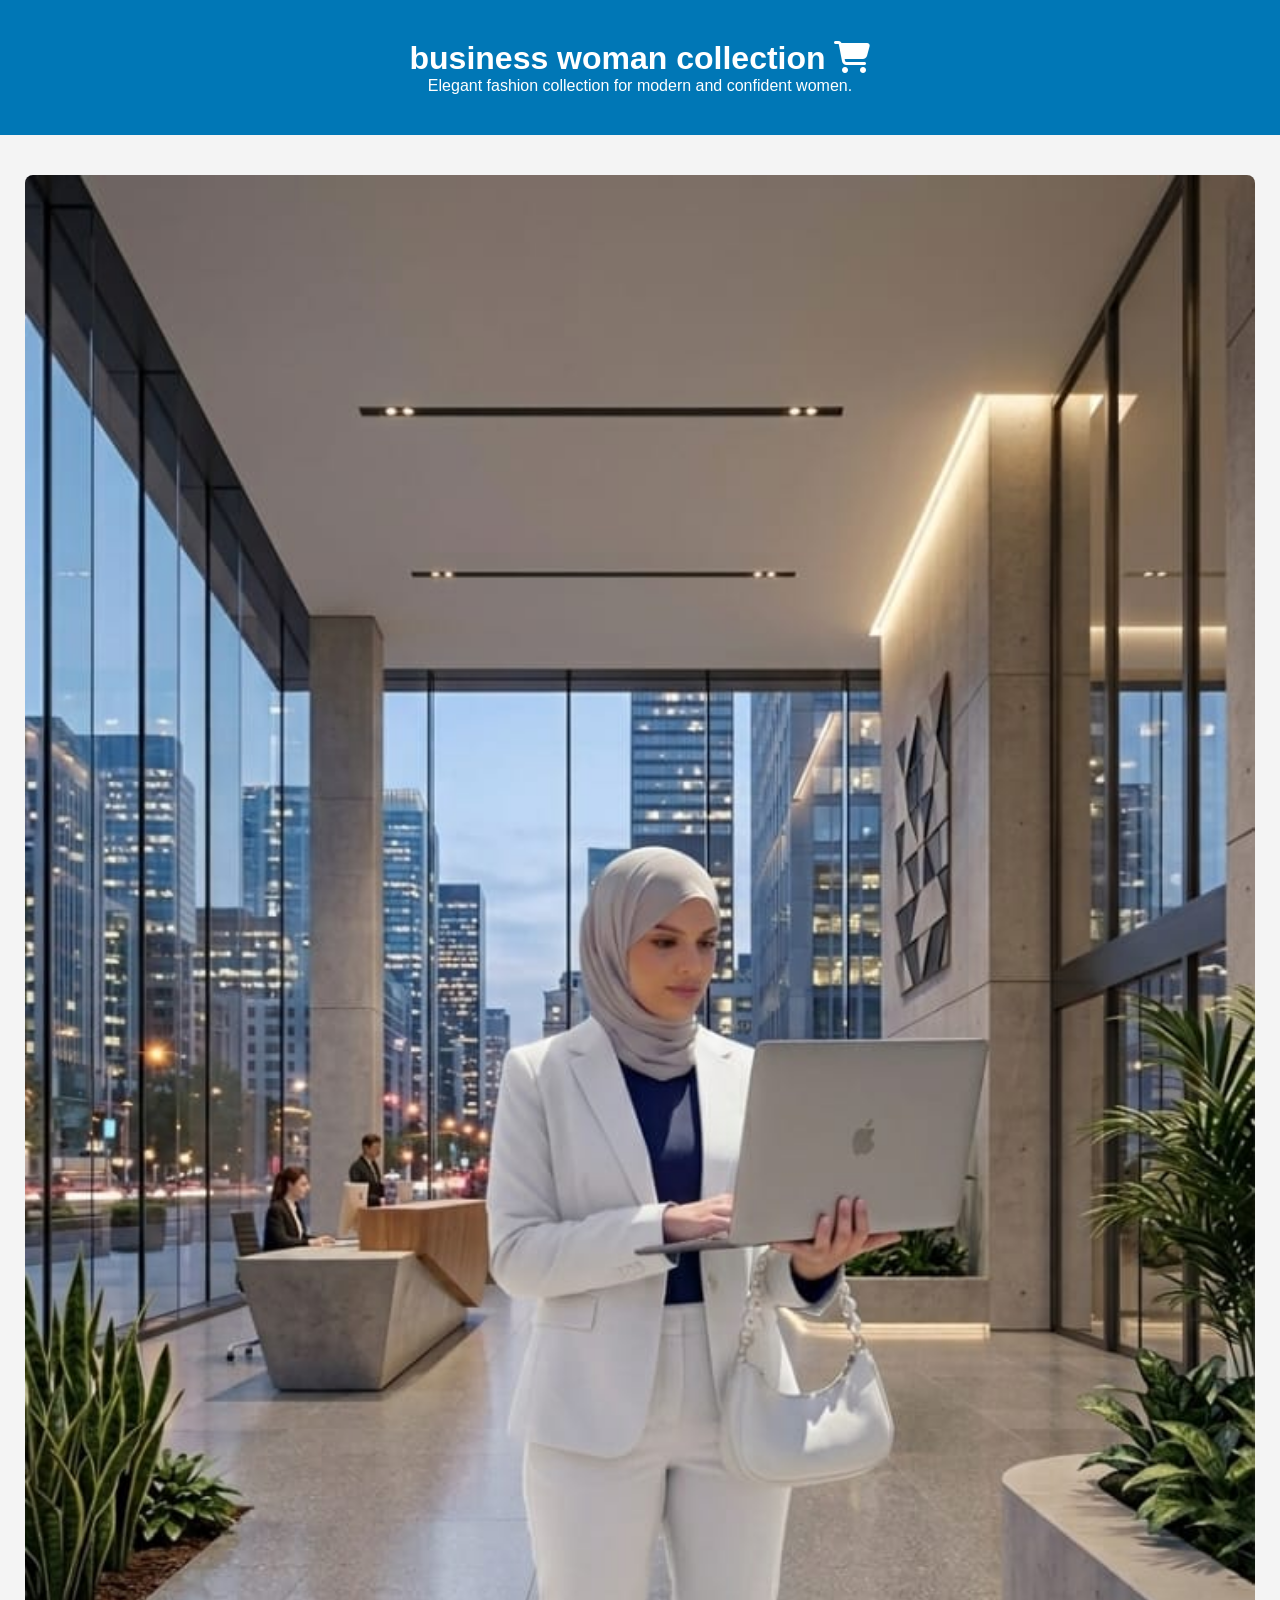
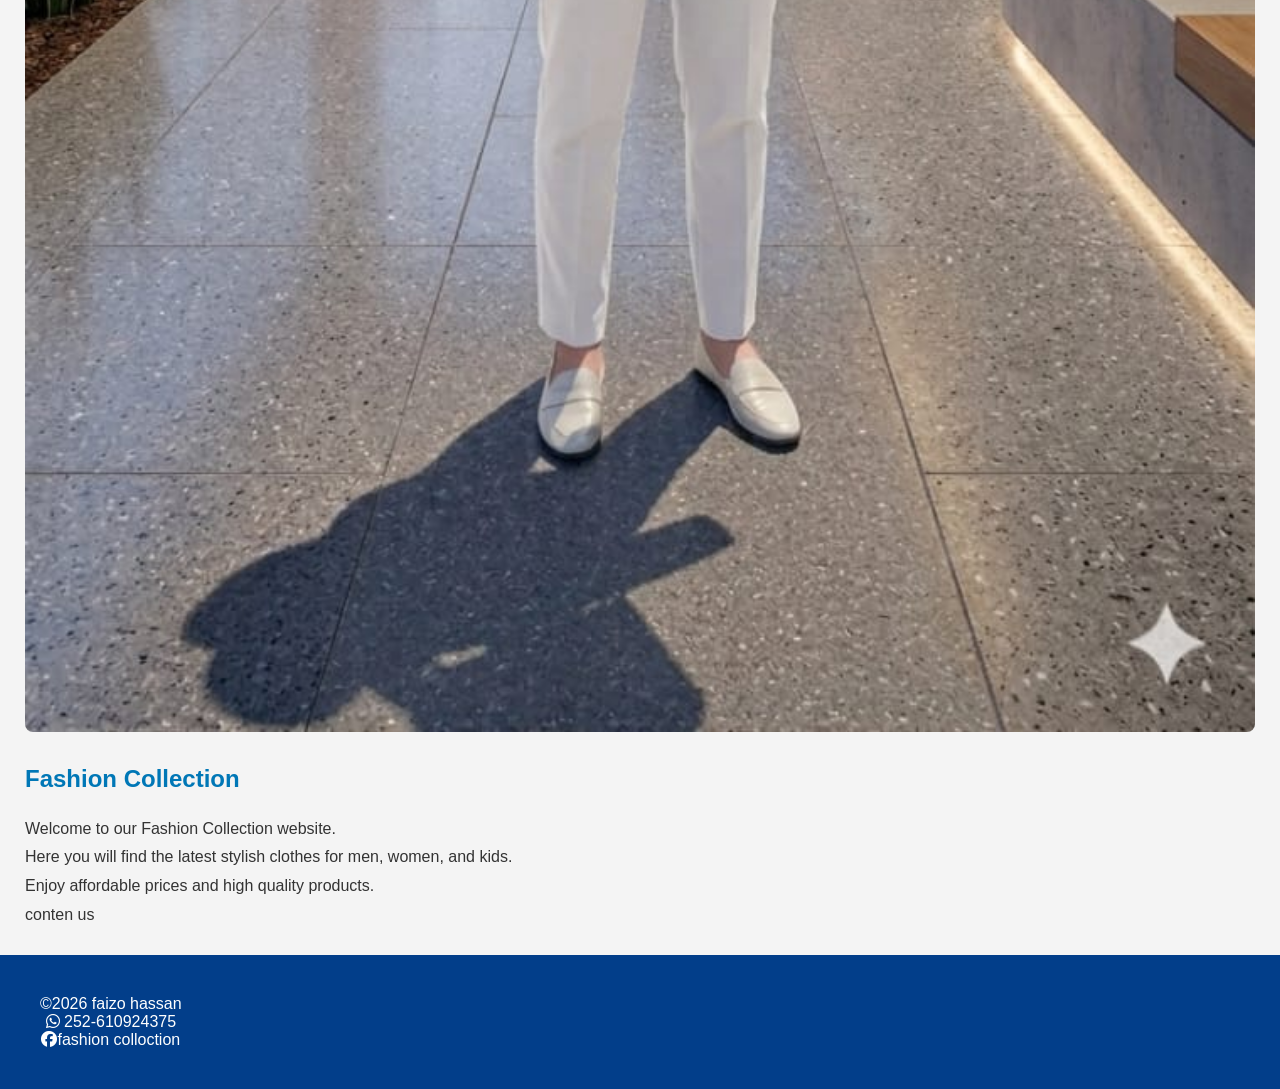
<file: index.html>
<!DOCTYPE html>
<html>
<head>
<link rel="stylesheet" href="style.css">
<link rel="icon" href="logo (2).jpg">

<title>Business Woman</title>
  <link rel="stylesheet"
href="https://cdnjs.cloudflare.com/ajax/libs/font-awesome/6.5.1/css/all.min.css">
</head>

<body>

<header>

<h1>business woman collection <i class="fa-solid fa-cart-shopping"></i></h1>


<p>
Elegant fashion collection for modern and confident women.
</p>

</header>
  <main>
    <section>
      
      <img src="img1.jpg">
        <h2>Fashion Collection</h2>
      
        <p class="p2">
Welcome to our Fashion Collection website.<br>
Here you will find the latest stylish clothes for men, women, and kids.<br>
Enjoy affordable prices and high quality products.
        </p>
      <p class="p">conten us</p>
        
    </section>
  </main>
  <footer><p class="p3">&copy;2026 faizo hassan<br><i class="fa-brands fa-whatsapp"></i>
    252-610924375<br><i class="fa-brands fa-facebook"></i>fashion colloction</p></footer>

</body>
</html>
</file>
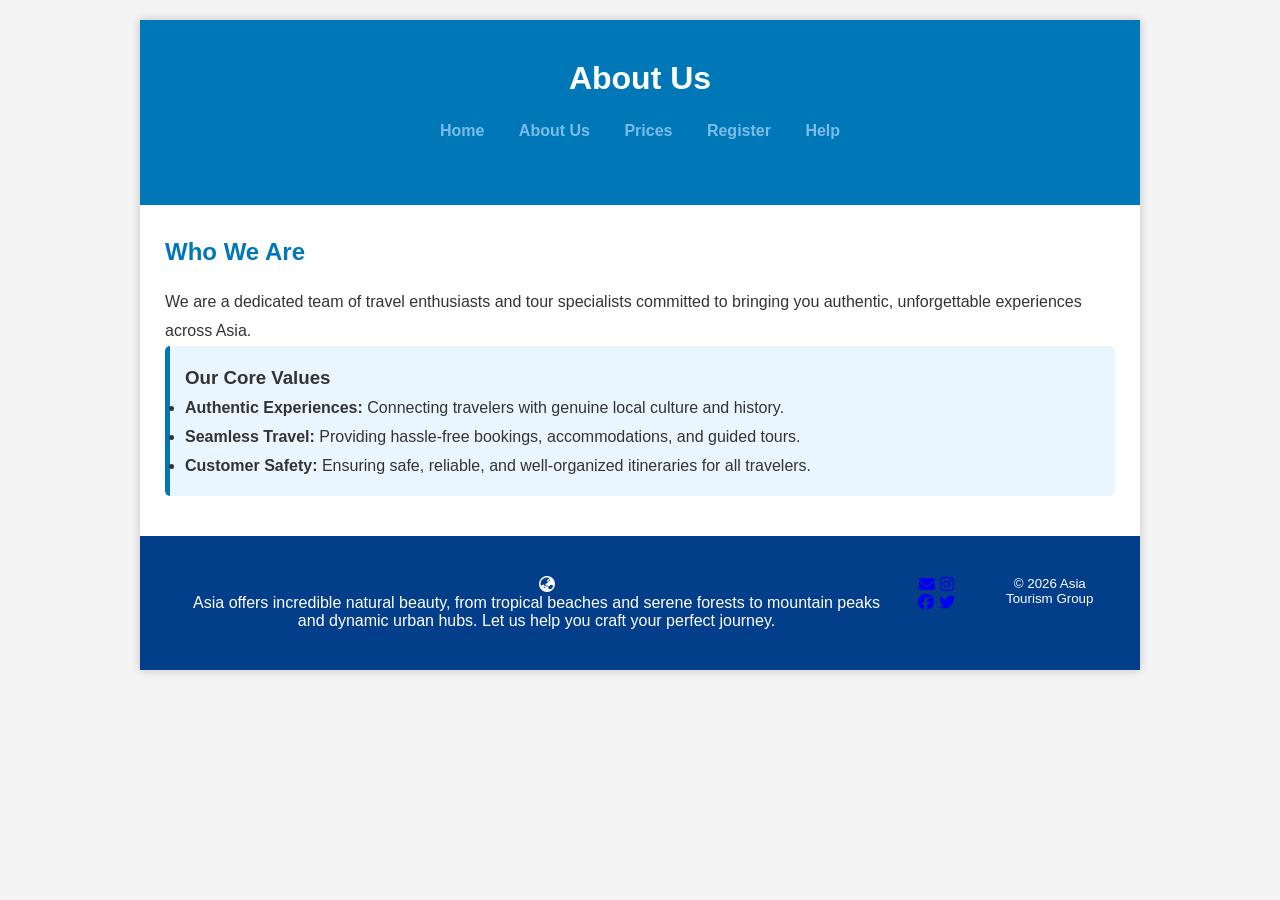
<file: about.html>
<!DOCTYPE html>
<html lang="en">
<head>
    <title>About Us</title>
    <meta charset="utf-8">
    <link rel="stylesheet" href="https://cdnjs.cloudflare.com/ajax/libs/font-awesome/6.5.2/css/all.min.css">
    <link rel="stylesheet" href="style.css">
</head>
<body>
    <div id="guud">
        <header>
            <h1>About Us</h1>
            <nav>
                <a href="home.html">Home</a>
                <a href="about.html">About Us</a>
                <a href="prices.html">Prices</a>
                <a href="register.html">Register</a>
                <a href="help.html">Help</a>
            </nav>
        </header>
        <main>
            <h2>Who We Are</h2>
            <p>We are a dedicated team of travel enthusiasts and tour specialists committed to bringing you authentic, unforgettable experiences across Asia.</p>
            
            <div class="kuwa">
                <h3>Our Core Values</h3>
                <ul>
                    <li><strong>Authentic Experiences:</strong> Connecting travelers with genuine local culture and history.</li>
                    <li><strong>Seamless Travel:</strong> Providing hassle-free bookings, accommodations, and guided tours.</li>
                    <li><strong>Customer Safety:</strong> Ensuring safe, reliable, and well-organized itineraries for all travelers.</li>
                </ul>
            </div>
        </main>
        <footer>
            <div class="footer-info">
                <i class="fa-solid fa-earth-asia"></i>
                <p class="p2">Asia offers incredible natural beauty, from tropical beaches and serene forests to mountain peaks and dynamic urban hubs. Let us help you craft your perfect journey.</p>
            </div>
            <div class="social-links">
                <a href="#"><i class="fa-solid fa-envelope"></i></a>
                <a href="#"><i class="fa-brands fa-instagram"></i></a>
                <a href="#"><i class="fa-brands fa-facebook"></i></a>
                <a href="#"><i class="fa-brands fa-twitter"></i></a>
            </div>
            <small>&copy; 2026 Asia Tourism Group</small>
        </footer>
    </div>
</body>
</html>
</file>
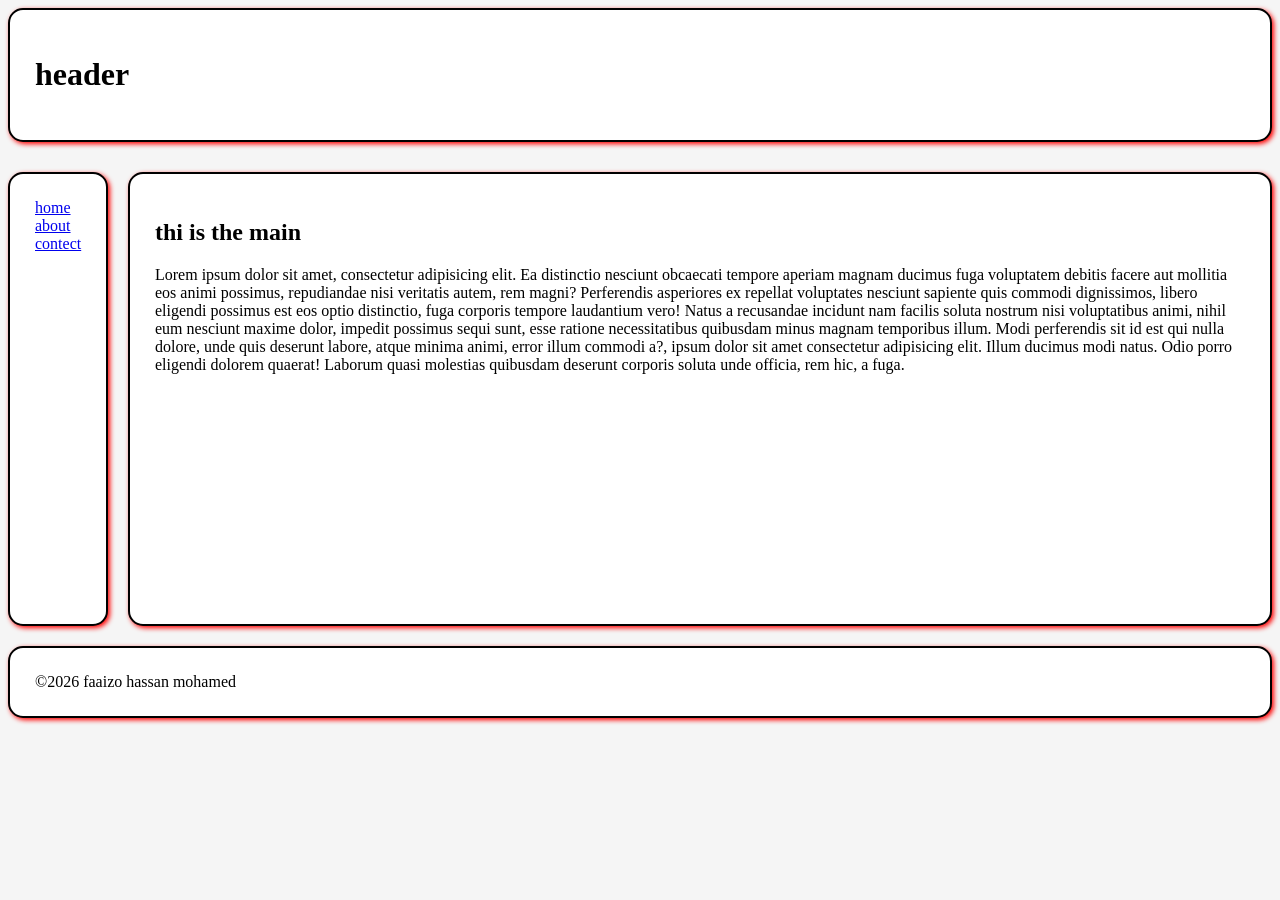
<file: ch7.html>
<!DOCTYPE html>
<html lang="en">
<head>
    <meta charset="UTF-8">
    <meta name="viewport" content="width=<device-width>, initial-scale=1.0">
    <title>Document</title>
    <link rel="stylesheet" href="ch7.css">
</head>
<body>
    <header class="madaxa"><h1>header</h1></header>
    <nav class="dhexda">
        <a href="#">home</a>
        <a href="#">about</a>
        <a href="#">contect</a>
    </nav>
    <main class="dhinaca">
        <section>
            <h2>thi is the main</h2>
            <p>
                Lorem ipsum dolor sit amet, consectetur adipisicing elit.
                 Ea distinctio nesciunt obcaecati tempore aperiam magnam 
                 ducimus fuga voluptatem debitis facere aut mollitia eos 
                 animi possimus, repudiandae nisi veritatis autem, rem magni? Perferendis asperiores ex repellat voluptates 
                 nesciunt sapiente quis commodi dignissimos, libero eligendi possimus est eos optio distinctio,
                fuga corporis tempore laudantium vero! Natus a recusandae incidunt nam facilis soluta nostrum
                 nisi voluptatibus animi, nihil eum nesciunt maxime dolor, impedit possimus sequi sunt, esse ratione necessitatibus
                  quibusdam minus magnam temporibus illum. Modi perferendis sit id est qui nulla dolore, unde quis deserunt labore,
                  atque minima animi, error illum commodi a?,
                ipsum dolor sit amet consectetur adipisicing elit. Illum ducimus modi natus. Odio porro eligendi dolorem quaerat! 
                Laborum quasi molestias quibusdam deserunt corporis soluta unde officia, rem hic, a fuga.
            </p>
        </section>
    </main>
    <footer>
        &copy;2026 faaizo hassan mohamed
    </footer>
    
</body>
</html>
</file>
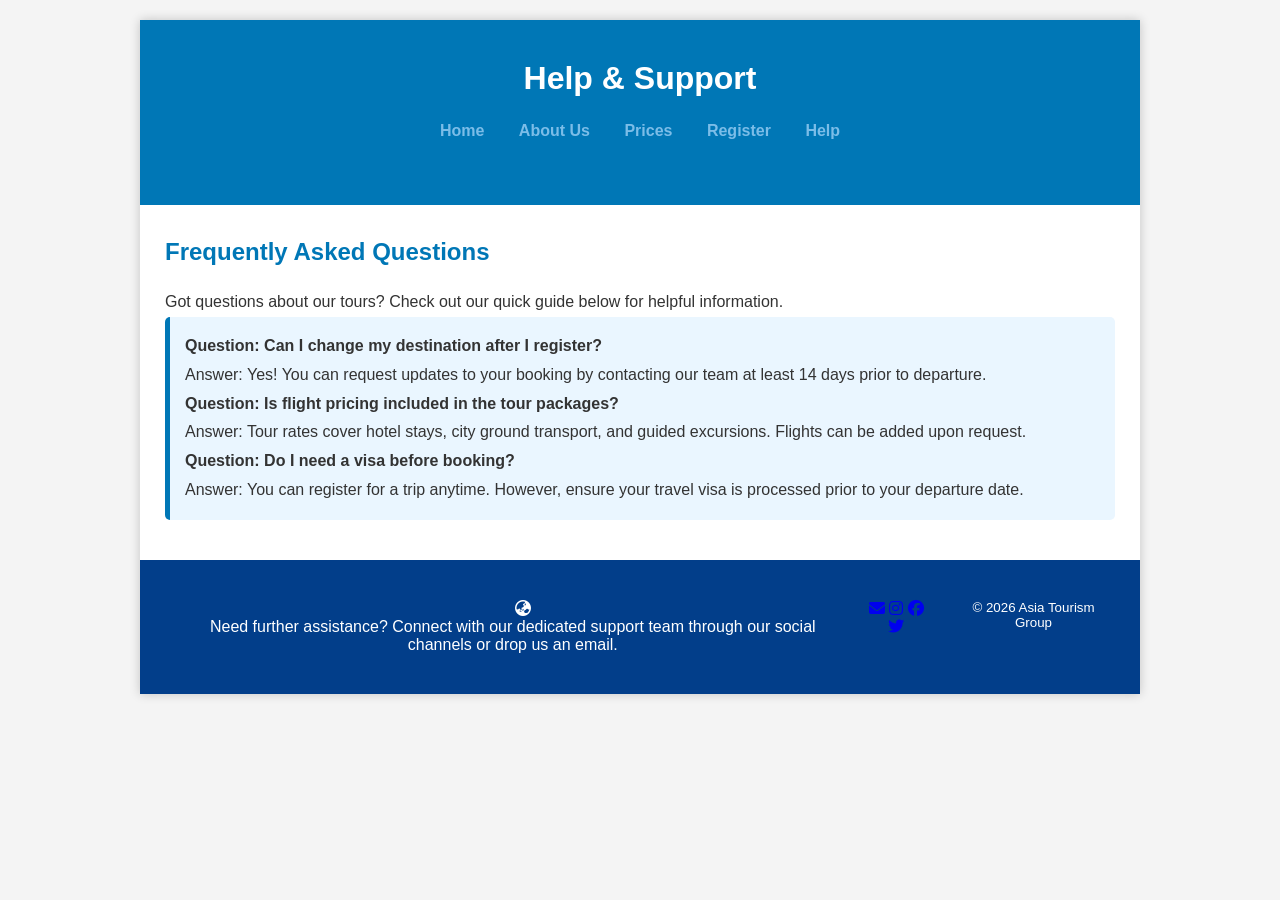
<file: help.html>
<!DOCTYPE html>
<html lang="en">
<head>
    <title>Help Page</title>
    <meta charset="utf-8">
    <link rel="stylesheet" href="https://cdnjs.cloudflare.com/ajax/libs/font-awesome/6.5.2/css/all.min.css">
    <link rel="stylesheet" href="style.css">
</head>
<body>
    <div id="guud">
        <header>
            <h1>Help & Support</h1>
            <nav>
                <a href="home.html">Home</a>
                <a href="about.html">About Us</a>
                <a href="prices.html">Prices</a>
                <a href="register.html">Register</a>
                <a href="help.html">Help</a>
            </nav>
        </header>
        <main>
            <h2>Frequently Asked Questions</h2>
            <p>Got questions about our tours? Check out our quick guide below for helpful information.</p>
            
            <div class="kuwa">
                <p class="suaalo"><strong>Question: Can I change my destination after I register?</strong></p>
                <p>Answer: Yes! You can request updates to your booking by contacting our team at least 14 days prior to departure.</p>

                <p class="suaalo"><strong>Question: Is flight pricing included in the tour packages?</strong></p>
                <p>Answer: Tour rates cover hotel stays, city ground transport, and guided excursions. Flights can be added upon request.</p>
                
                <p class="suaalo"><strong>Question: Do I need a visa before booking?</strong></p>
                <p>Answer: You can register for a trip anytime. However, ensure your travel visa is processed prior to your departure date.</p>
            </div>
        </main>
        <footer>
            <div class="footer-info">
                <i class="fa-solid fa-earth-asia"></i>
                <p class="p2">Need further assistance? Connect with our dedicated support team through our social channels or drop us an email.</p>
            </div>
            <div class="social-links">
                <a href="#"><i class="fa-solid fa-envelope"></i></a>
                <a href="#"><i class="fa-brands fa-instagram"></i></a>
                <a href="#"><i class="fa-brands fa-facebook"></i></a>
                <a href="#"><i class="fa-brands fa-twitter"></i></a>
            </div>
            <small>&copy; 2026 Asia Tourism Group</small>
        </footer>
    </div>
</body>
</html>
</file>
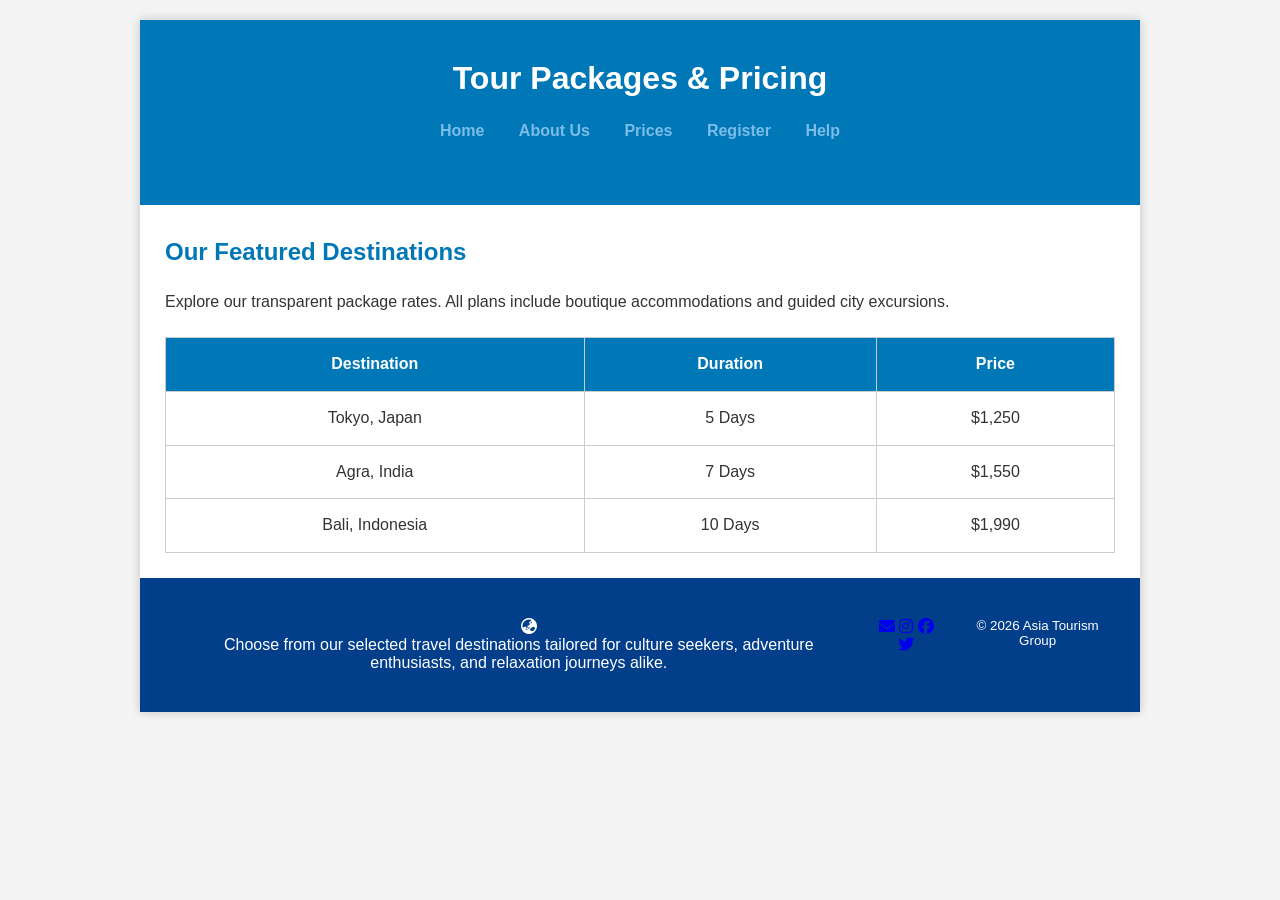
<file: prices.html>
<!DOCTYPE html>
<html lang="en">
<head>
    <title>Tour Prices</title>
    <meta charset="utf-8">
    <link rel="stylesheet" href="https://cdnjs.cloudflare.com/ajax/libs/font-awesome/6.5.2/css/all.min.css">
    <link rel="stylesheet" href="style.css">
</head>
<body>
    <div id="guud">
        <header>
            <h1>Tour Packages & Pricing</h1>
            <nav>
                <a href="home.html">Home</a>
                <a href="about.html">About Us</a>
                <a href="prices.html">Prices</a>
                <a href="register.html">Register</a>
                <a href="help.html">Help</a>
            </nav>
        </header>
        <main>
            <h2>Our Featured Destinations</h2>
            <p>Explore our transparent package rates. All plans include boutique accommodations and guided city excursions.</p>
            
            <table class="shaxan">
                <thead>
                    <tr>
                        <th>Destination</th>
                        <th>Duration</th>
                        <th>Price</th>
                    </tr>
                </thead>
                <tbody>
                    <tr>
                        <td>Tokyo, Japan</td>
                        <td>5 Days</td>
                        <td>$1,250</td>
                    </tr>
                    <tr>
                        <td>Agra, India</td>
                        <td>7 Days</td>
                        <td>$1,550</td>
                    </tr>
                    <tr>
                        <td>Bali, Indonesia</td>
                        <td>10 Days</td>
                        <td>$1,990</td>
                    </tr>
                </tbody>
            </table>
        </main>
        <footer>
            <div class="footer-info">
                <i class="fa-solid fa-earth-asia"></i>
                <p class="p2">Choose from our selected travel destinations tailored for culture seekers, adventure enthusiasts, and relaxation journeys alike.</p>
            </div>
            <div class="social-links">
                <a href="#"><i class="fa-solid fa-envelope"></i></a>
                <a href="#"><i class="fa-brands fa-instagram"></i></a>
                <a href="#"><i class="fa-brands fa-facebook"></i></a>
                <a href="#"><i class="fa-brands fa-twitter"></i></a>
            </div>
            <small>&copy; 2026 Asia Tourism Group</small>
        </footer>
    </div>
</body>
</html>
</file>
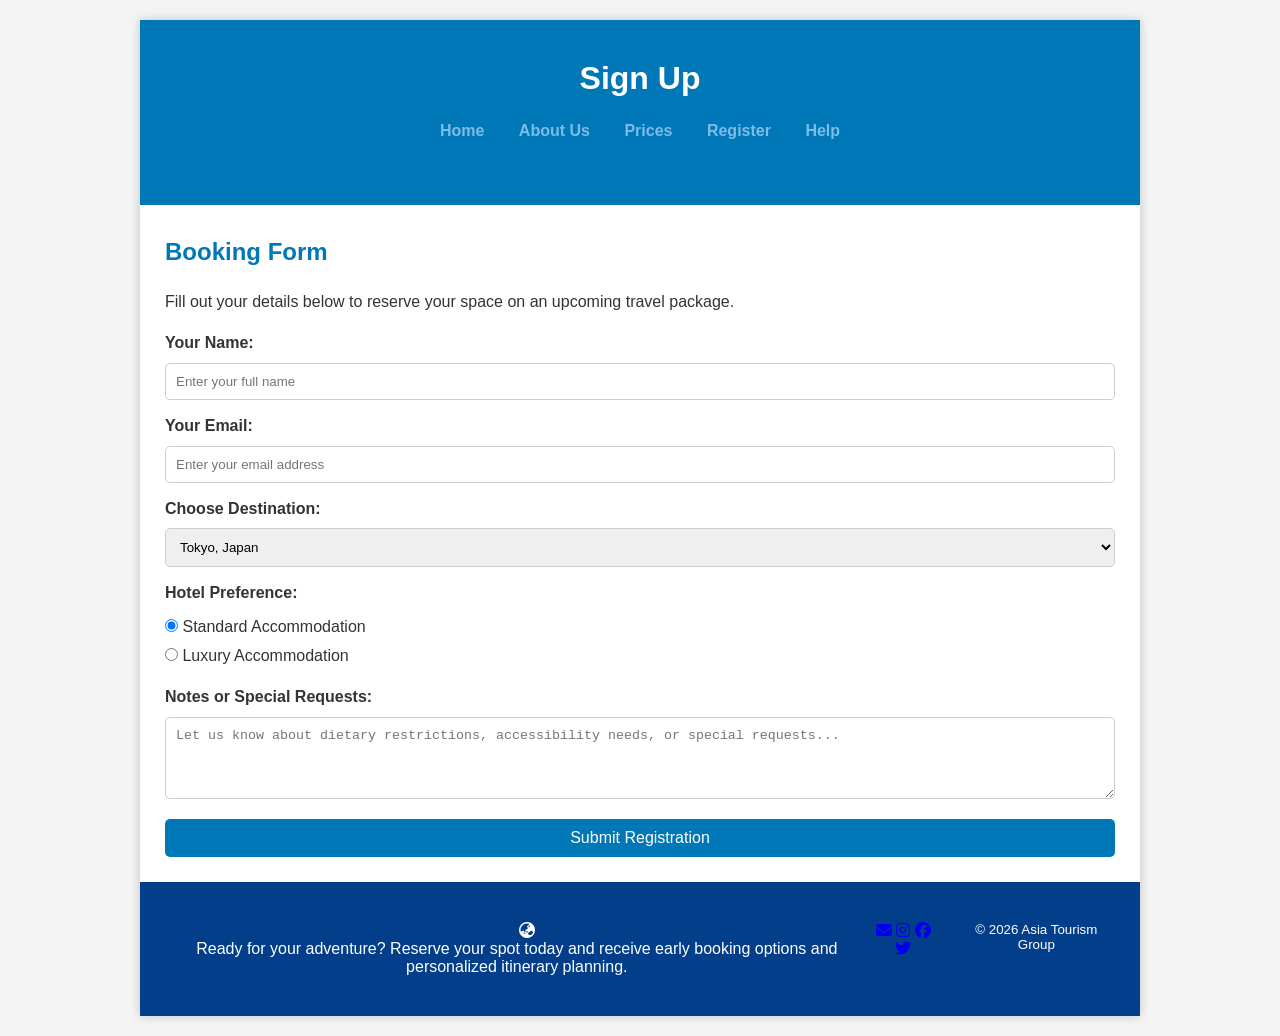
<file: register.html>
<!DOCTYPE html>
<html lang="en">
<head>
    <title>Register For A Tour</title>
    <meta charset="utf-8">
    <link rel="stylesheet" href="https://cdnjs.cloudflare.com/ajax/libs/font-awesome/6.5.2/css/all.min.css">
    <link rel="stylesheet" href="style.css">
</head>
<body>
    <div id="guud">
        <header>
            <h1>Sign Up</h1>
            <nav>
                <a href="home.html">Home</a>
                <a href="about.html">About Us</a>
                <a href="prices.html">Prices</a>
                <a href="register.html">Register</a>
                <a href="help.html">Help</a>
            </nav>
        </header>
        <main>
            <h2>Booking Form</h2>
            <p>Fill out your details below to reserve your space on an upcoming travel package.</p>
            
            <form action="#" method="post">
                <label for="magac">Your Name:</label>
                <input type="text" id="magac" name="magac" required placeholder="Enter your full name">

                <label for="i_meel">Your Email:</label>
                <input type="email" id="i_meel" name="i_meel" required placeholder="Enter your email address">

                <label for="xulasho">Choose Destination:</label>
                <select id="xulasho" name="xulasho">
                    <option value="tokyo">Tokyo, Japan</option>
                    <option value="agra">Agra, India</option>
                    <option value="bali">Bali, Indonesia</option>
                </select>

                <label>Hotel Preference:</label>
                <div style="margin-top: 5px;">
                    <input type="radio" id="rad1" name="hotel" value="standard" checked>
                    <label style="display:inline; font-weight:normal;" for="rad1">Standard Accommodation</label><br>
                    <input type="radio" id="rad2" name="hotel" value="luxury">
                    <label style="display:inline; font-weight:normal;" for="rad2">Luxury Accommodation</label>
                </div>

                <label for="notes">Notes or Special Requests:</label>
                <textarea id="notes" name="notes" rows="4" placeholder="Let us know about dietary restrictions, accessibility needs, or special requests..."></textarea>

                <input type="submit" value="Submit Registration">
            </form>
        </main>
        <footer>
            <div class="footer-info">
                <i class="fa-solid fa-earth-asia"></i>
                <p class="p2">Ready for your adventure? Reserve your spot today and receive early booking options and personalized itinerary planning.</p>
            </div>
            <div class="social-links">
                <a href="#"><i class="fa-solid fa-envelope"></i></a>
                <a href="#"><i class="fa-brands fa-instagram"></i></a>
                <a href="#"><i class="fa-brands fa-facebook"></i></a>
                <a href="#"><i class="fa-brands fa-twitter"></i></a>
            </div>
            <small>&copy; 2026 Asia Tourism Group</small>
        </footer>
    </div>
</body>
</html>
</file>
<file: style.css>
*{
    margin:0;
    padding:0;
    box-sizing:border-box;
}

body{
    font-family:Arial, sans-serif;
    background:#f4f4f4;
    color:#333;
}

#guud{
    width:90%;
    max-width:1000px;
    margin:20px auto;
    background:white;
    box-shadow:0 0 10px rgba(0,0,0,0.2);
}

header{
    background:#0077b6;
    color:white;
    text-align:center;
    padding:40px;
    
    
}

nav{
    
    text-align:center;
    padding:25px;
}

nav a{
  color:  #7BBDE8;
    text-decoration:none;
    margin:0 15px;
    font-weight:bold;
}

nav a:hover{
    color:yellow;
}

main{
    padding:25px;
    line-height:1.8;
}

main h2{
    color:#0077b6;
    margin-bottom:15px;
}

img{
    width:100%;
    height: 180%

    object-fit:cover;
    border-radius:8px;
    margin:15px 0;
}

.kuwa{
    background:#eaf6ff;
    padding:15px;
    border-left:5px solid #0077b6;
    margin-top:0px;
    margin-bottom: 15px;
    border-radius:5px;
}

.shaxan{
    width:100%;
    border-collapse:collapse;
    margin-top:20px;
}

.shaxan th,
.shaxan td{
    border:1px solid #ccc;
    padding:12px;
    text-align:center;
}

.shaxan th{
    background:#0077b6;
    color:white;
}

form{
    display:flex;
    flex-direction:column;
}

label{
    margin-top:12px;
    font-weight:bold;
}

input,
select,
textarea{
    padding:10px;
    margin-top:5px;
    border:1px solid #ccc;
    border-radius:5px;
}

input[type="submit"]{
    background:#0077b6;
    color:white;
    border:none;
    margin-top:20px;
    cursor:pointer;
    font-size:16px;
}

input[type="submit"]:hover{
    background:#023e8a;
}

footer{
    background:#023e8a;
    color:white;
    text-align:center;
    padding:40px;
    display: flex;
    
}
.p2{
    margin-right: 20px;
}

.tiir a{
    color:white;
    text-decoration:none;
    margin:0 10px;
}

.tiir a:hover{
    color:yellow;
}

.horyaal{
    font-size:20px;
    font-weight:bold;
    margin-bottom:10px;
}
.fa-envelope-open {
    font-size: 60px;
    color: #007bff;
    margin: 10px;
}

.fa-envelope-open:hover {
    color: #ff6600;
    transform: scale(1.2);
}
small{
    flex-direction: column;
    margin-left: 40px;
}
.main1{
    display: flex;
}
.sec1{
    background-color: #0077b6;
    color: white;
    margin-right: 2opx;
    border: 5px solid white;
    border-radius: 15px;
    height: 380px;

}
.sec2{
    
    background-color: #0077b6;
    color: white;
    margin-right: 2opx;
    border: 5px solid white;
    border-radius: 15px;
    height: 380px;

}
.sec3{
    
    background-color: #0077b6;
    color: white;
    margin-right: 3opx;
    border: 5px solid white;
    border-radius: 15px;
    height: 380px;

}
.two{
    display: inline;
    flex-direction: row;
}
.one{
  color: #007bff;
  font-size: 30px;
  margin-top: 10px;
  font-weight: bold;
  text-align: center;
}
</file>
<file: ch7.css>
.madaxa{
    background-color: white;
    padding: 25px;
    border: 2px solid black;
    box-shadow: 2px 2px 5px red;
    border-radius: 15px;
}
body{
    background-color: whitesmoke;
}
.dhexda{
    background-color: white;
    padding: 25px;
    border: 2px solid black;
    box-shadow: 2px 2px 5px red;
    margin-top: 30px;
    float:left ;
    height: 400px;
    border-radius: 15px;

}
a{
    display: block;
}
.dhinaca{
   background-color: white;
    padding: 25px;
    border: 2px solid black;
    box-shadow: 2px 2px 5px red;
    margin-left: 120px;
    margin-top: 30px;
    height: 400px;
    border-radius: 15px;
}
footer{
    background-color: white;
    padding: 25px;
    border: 2px solid black;
    box-shadow: 2px 2px 5px red;
    margin-top: 20px;
    border-radius:15px;

}
</file>
